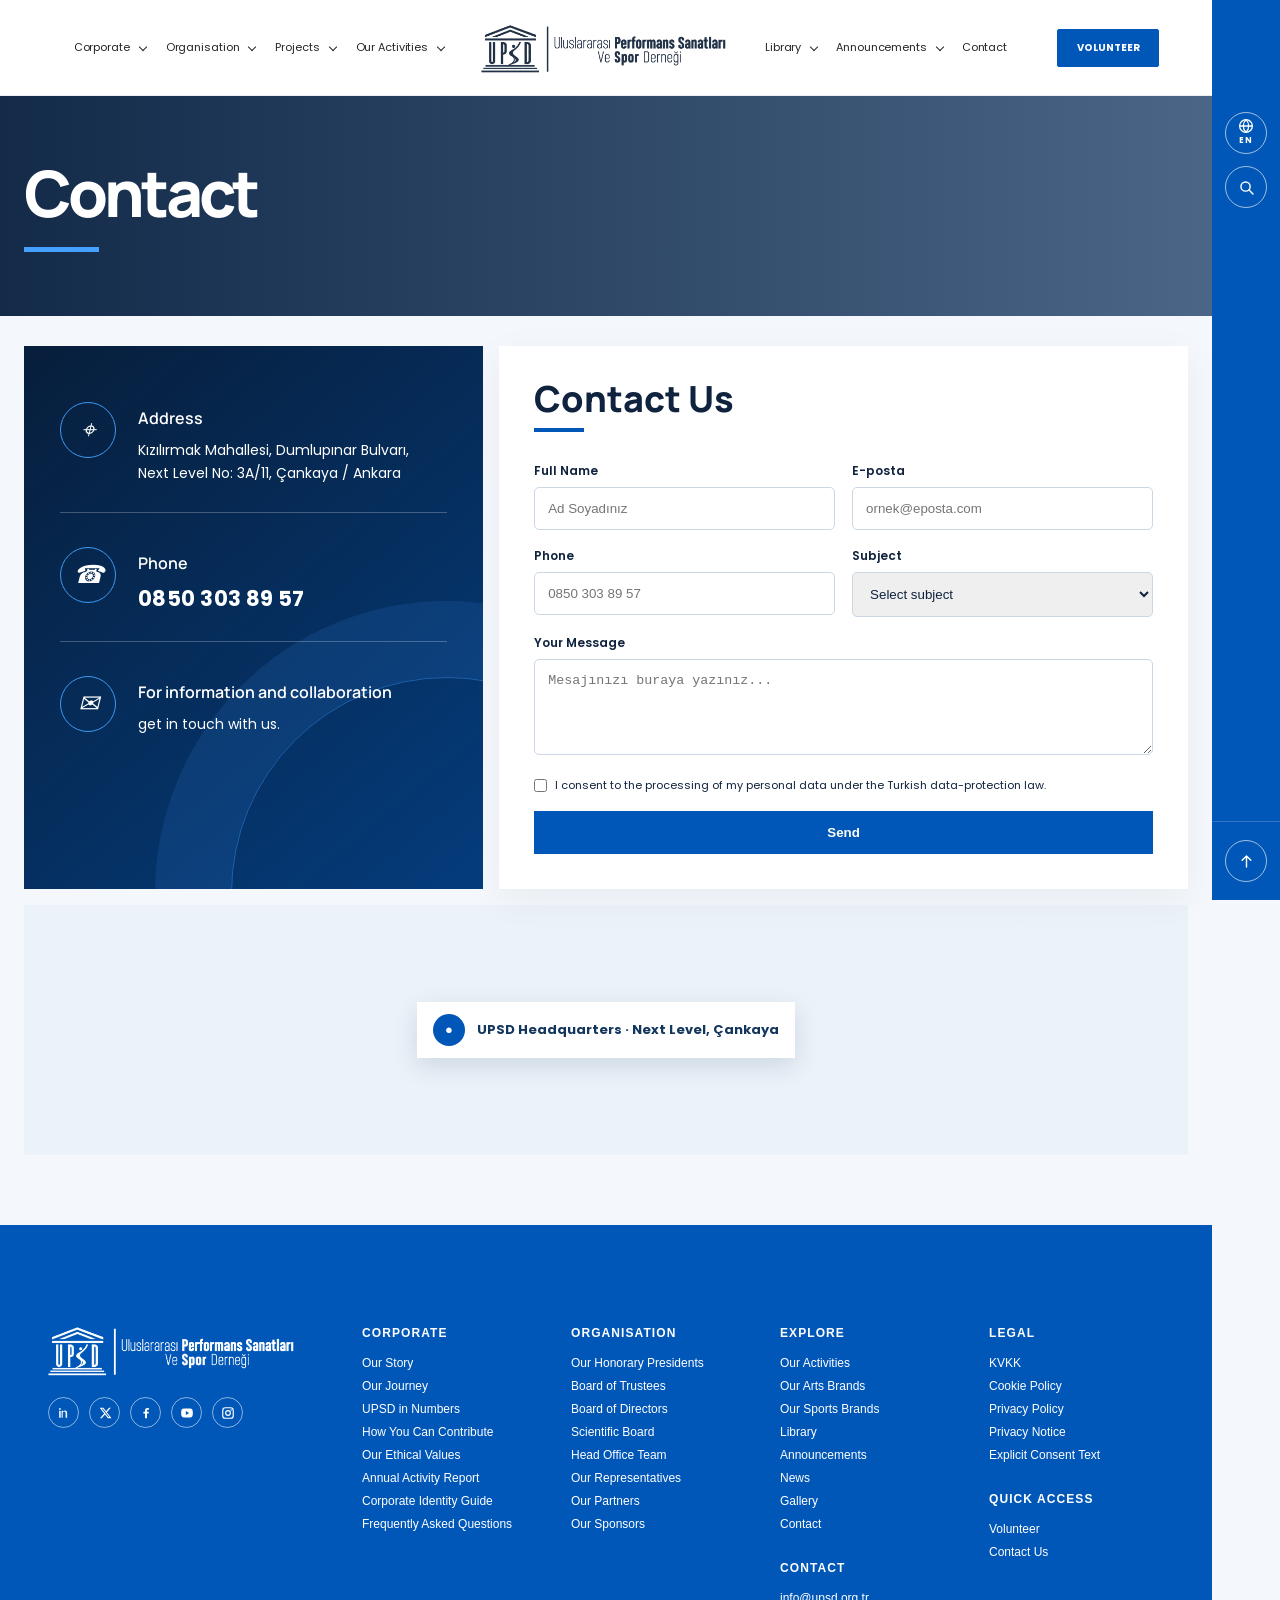
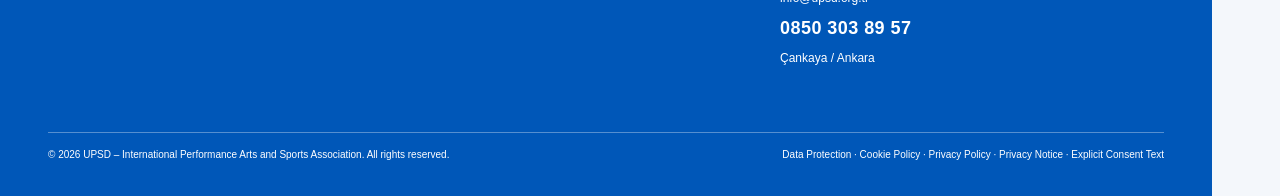
<file: iletisim.html>
<!doctype html><html lang="en"><head><meta charset="utf-8"><meta name="viewport" content="width=device-width,initial-scale=1"><title>İletişim | UPSD</title><link rel="preconnect" href="https://fonts.googleapis.com"><link href="https://fonts.googleapis.com/css2?family=Manrope:wght@500;600;700;800&family=Poppins:wght@400;500;600;700&display=swap" rel="stylesheet"><style>:root{--blue:#0057B8;--navy:#071E3B;--paper:#f4f7fb}*{box-sizing:border-box}body{margin:0;font-family:Poppins,Arial,sans-serif;color:#10233E;background:var(--paper)}a{text-decoration:none;color:inherit}.header{height:96px;background:#fff;display:grid;grid-template-columns:1fr auto 1fr;align-items:center;padding:0 clamp(28px,5vw,78px);gap:25px}.nav{display:flex;gap:27px;align-items:center;font-size:12px}.nav.right{justify-content:flex-end}.nav a{color:#1e293b}.volunteer{background:var(--blue);color:#fff!important;padding:13px 18px;font-weight:700}.logo img{width:350px;height:74px;object-fit:contain;display:block}.hero{height:220px;display:flex;align-items:center;background:linear-gradient(90deg,#041d3deF,#062a58b5),url('https://images.unsplash.com/photo-1521737711867-e3b97375f902?auto=format&fit=crop&w=2000&q=85') center/cover;color:#fff}.wrap{width:min(1280px,calc(100% - 48px));margin:auto}.hero h1{font:800 64px/1 Manrope;margin:0;letter-spacing:-.06em}.hero h1:after{content:"";display:block;width:75px;height:5px;background:#46a0ff;margin-top:22px}.contact{padding:30px 0 70px}.contact-grid{display:grid;grid-template-columns:.8fr 1.2fr;gap:16px}.contact-info{min-height:470px;padding:48px 36px;background:linear-gradient(140deg,#071e3b,#043c7c);color:#fff;position:relative;overflow:hidden}.contact-info:after{content:"";position:absolute;width:430px;height:430px;border:1px solid #3b92ed77;border-radius:50%;right:-180px;bottom:-220px;box-shadow:0 0 0 38px transparent,0 0 0 76px #3b92ed22,0 0 0 114px transparent}.item{display:flex;gap:22px;padding:8px 0 27px;margin-bottom:26px;border-bottom:1px solid #ffffff3d;position:relative;z-index:1}.item:last-child{border:0}.icon{width:56px;height:56px;border:1px solid #3d9af3;border-radius:50%;display:grid;place-items:center;color:#fff;font-size:25px;flex:0 0 56px}.item b,.item span{display:block}.item b{font:600 16px Manrope;margin:5px 0 10px}.item span{font-size:14px;line-height:1.65}.form-card{padding:35px;background:#fff;box-shadow:0 10px 36px #0024520d}.form-card h2{font:800 36px/1 Manrope;margin:0 0 30px}.form-card h2:after{content:"";width:50px;height:4px;background:var(--blue);display:block;margin-top:11px}.form{display:grid;grid-template-columns:1fr 1fr;gap:17px}.form label{font-size:12px;font-weight:600}.form input,.form select,.form textarea{width:100%;padding:13px;border:1px solid #cad7e5;border-radius:5px;margin-top:7px;color:#10233E}.form textarea{height:96px;resize:vertical}.full{grid-column:1/-1}.check{font-size:11px!important;font-weight:400!important;display:flex;gap:8px;align-items:center}.check input{width:auto;margin:0}.send{border:0;background:var(--blue);color:#fff;padding:14px;font-weight:700;cursor:pointer}.map-card{height:250px;margin-top:16px;background:linear-gradient(#eaf1f8d9,#eaf1f8d9),url('https://images.unsplash.com/photo-1518235506717-e1ed3306a89b?auto=format&fit=crop&w=1600&q=80') center/cover;display:grid;place-items:center;color:#12365e}.pin{display:flex;gap:12px;align-items:center;background:#fff;padding:12px 16px;box-shadow:0 8px 25px #002c5c22;font-size:13px;font-weight:700}.pin i{font-style:normal;width:32px;height:32px;background:var(--blue);border-radius:50%;color:#fff;display:grid;place-items:center}@media(max-width:950px){.header{grid-template-columns:1fr auto;padding:0 22px}.nav{display:none}.logo img{width:230px}.contact-grid{grid-template-columns:1fr}.hero h1{font-size:48px}}@media(max-width:560px){.form{grid-template-columns:1fr}.hero{height:180px}.hero h1{font-size:42px}.contact-info,.form-card{padding:30px 22px}.wrap{width:calc(100% - 28px)}}</style><link rel="stylesheet" href="assets/upsd-shared-footer.css?v=13"><link rel="stylesheet" href="assets/upsd-shared-header.css?v=14"><style id="rail-icon-fix">
/* Sağ mavi şerit: tek kaynaktan temiz görünüm */
.side-rail{z-index:100!important;width:68px!important;background:#0057b8!important}
.side-rail .rail-top{height:112px!important;flex:0 0 112px!important}
.side-rail .rail-actions{display:flex!important;flex-direction:column!important;align-items:center!important;gap:12px!important;padding:0!important}
.side-rail .rail-action{display:grid!important;place-items:center!important;width:42px!important;height:42px!important;margin:0!important;padding:4px!important;border:1px solid rgba(255,255,255,.62)!important;border-radius:50%!important;background:transparent!important;color:#fff!important;box-shadow:none!important;line-height:1!important}
.side-rail .rail-action:hover,.side-rail .rail-action:focus-visible{background:#fff!important;color:#0057b8!important;outline:none!important}
.side-rail .rail-language{position:relative!important}
.side-rail .rail-language-toggle{display:flex!important;flex-direction:column!important;gap:2px!important}
.side-rail .rail-language-toggle .rail-language-icon{display:block!important;width:18px!important;height:18px!important;fill:none!important;stroke:currentColor!important;stroke-width:1.7!important;stroke-linecap:round!important;stroke-linejoin:round!important}
.side-rail .rail-language-toggle .rail-language-code{font:700 8px/1 Poppins,Arial,sans-serif!important;letter-spacing:.08em!important}
.side-rail .rail-search-toggle svg,.side-rail .rail-bottom svg{display:block!important;width:19px!important;height:19px!important;fill:none!important;stroke:currentColor!important;stroke-width:1.8!important;stroke-linecap:round!important;stroke-linejoin:round!important}
.side-rail .rail-language-menu{display:none!important;position:absolute!important;right:54px!important;top:0!important;width:max-content!important;height:auto!important;margin:0!important;padding:7px!important;grid-template-columns:repeat(3,31px)!important;gap:6px!important;background:#fff!important;border-radius:20px!important;box-shadow:0 10px 26px rgba(0,28,69,.25)!important}
.side-rail .rail-language-menu.open{display:grid!important}
.side-rail .rail-language-menu button{display:grid!important;place-items:center!important;width:31px!important;height:31px!important;margin:0!important;padding:0!important;border:0!important;border-radius:50%!important;background:#f1f5f9!important;color:#0057b8!important;font:700 10px/1 Poppins,Arial,sans-serif!important;cursor:pointer!important}
.side-rail .rail-language-menu button.active,.side-rail .rail-language-menu button:hover{background:#0057b8!important;color:#fff!important}
.side-rail .rail-bottom{display:flex!important;align-items:center!important;justify-content:center!important;margin-top:auto!important;padding:18px 0!important;border-top:1px solid rgba(255,255,255,.18)!important}
.side-rail .rail-bottom a{display:grid!important;place-items:center!important;width:42px!important;height:42px!important;border:1px solid rgba(255,255,255,.62)!important;border-radius:50%!important;background:transparent!important;color:#fff!important}
.side-rail .rail-bottom a:hover{background:#fff!important;color:#0057b8!important}
.side-rail .rail-search-panel{display:none!important;position:fixed!important;z-index:110!important;right:84px!important;top:112px!important;width:310px!important;height:auto!important;margin:0!important;padding:17px 19px!important;background:#fff!important;color:#0b223d!important;box-shadow:0 12px 28px rgba(0,28,69,.22)!important}
.side-rail .rail-search-panel.open{display:flex!important}
.side-rail .rail-search-form{width:100%!important}
.side-rail .rail-search-form label{display:block!important;margin-bottom:8px!important;color:#0057b8!important;font:600 10px/1 Poppins,Arial,sans-serif!important;letter-spacing:.08em!important;text-transform:uppercase!important}
.side-rail .rail-search-form>div{display:flex!important;border-bottom:1px solid #b9c4d0!important}
.side-rail .rail-search-form input{min-width:0!important;flex:1!important;border:0!important;outline:0!important;padding:7px 0!important;color:#102338!important;font:400 13px/1.3 Poppins,Arial,sans-serif!important}
.side-rail .rail-search-form button{display:grid!important;place-items:center!important;width:34px!important;border:0!important;background:transparent!important;color:#0057b8!important;cursor:pointer!important}
@media(max-width:850px){.side-rail{display:none!important}}
</style><style id="upsd-phone-emphasis">
/* Telefon numaraları: mevcut ölçünün %50 üzerinde, hızlı fark edilebilir */
.footer a[href^="tel:"],.site-footer a[href^="tel:"]{font-size:18px!important;font-weight:700!important;letter-spacing:.025em!important;line-height:1.35!important;margin:11px 0!important}
.contact-info a.item[href^="tel:"] span{font-size:21px!important;font-weight:700!important;letter-spacing:.02em!important;line-height:1.4!important}
@media(max-width:560px){.footer a[href^="tel:"],.site-footer a[href^="tel:"]{font-size:17px!important}.contact-info a.item[href^="tel:"] span{font-size:20px!important}}
</style></head><body><aside class="side-rail" aria-label="Quick access">
  <div class="rail-top" aria-hidden="true"></div>
  <div class="rail-actions">
    <div class="rail-language">
      <button class="rail-action rail-language-toggle" type="button" aria-label="Change language" aria-expanded="false"><svg class="rail-language-icon" viewBox="0 0 24 24" aria-hidden="true"><circle cx="12" cy="12" r="8.5"></circle><path d="M3.5 12h17M12 3.5c2.4 2.35 3.65 5.18 3.65 8.5S14.4 18.15 12 20.5C9.6 18.15 8.35 15.32 8.35 12S9.6 5.85 12 3.5"></path></svg><span class="rail-language-code">EN</span></button>
      <div class="rail-language-menu" role="menu" aria-label="Language options">
        <button type="button" data-language="en" role="menuitem">EN</button>
        <button type="button" data-language="tr" role="menuitem">TR</button>
        <button type="button" data-language="ar" role="menuitem">AR</button>
      </div>
    </div>
    <button class="rail-action rail-search-toggle" type="button" aria-label="Search the site"><svg viewBox="0 0 24 24" aria-hidden="true"><circle cx="10.8" cy="10.8" r="5.8"></circle><path d="m15.2 15.2 5 5"></path></svg></button>
  </div>
  <div class="rail-bottom"><a href="index.html#ana" aria-label="Back to top"><svg viewBox="0 0 24 24" aria-hidden="true"><path d="M12 19V5M6.5 10.5 12 5l5.5 5.5"></path></svg></a></div>
  <div class="rail-search-panel" aria-hidden="true"><form class="rail-search-form">
    <label for="upsd-site-search">Search</label>
    <div><input id="upsd-site-search" type="search" placeholder="Search UPSD"><button type="submit" aria-label="Search"><svg viewBox="0 0 24 24" aria-hidden="true"><circle cx="10.8" cy="10.8" r="5.8"></circle><path d="m15.2 15.2 5 5"></path></svg></button></div>
  </form></div>
</aside>
<header class="header"><div class="head-inner"><nav class="header-left" aria-label="Sol menü"><div class="menu-item"><button class="menu-trigger" data-page="kurumsal.html">Kurumsal <span class="caret">⌄</span></button><div class="mega cols-3"><div class="mega-column"><a href="#kurumsal">Kuruluş Öykümüz</a><a href="#kurumsal">Hikâyemiz</a><a href="#kurumsal">Rakamlarla Upsd</a></div><div class="mega-column"><a href="#kurumsal">Neler Yapıyoruz?</a><a href="neler-yapabilirsiniz.html">Neler Yapabilirsiniz?</a><a href="kurumsal.html#etik-degerler">Etik Değerler</a></div><div class="mega-column"><a href="#kurumsal">Faaliyet Raporu</a><a href="#kurumsal">Kurumsal Kimlik Kılavuzu</a><a href="#kurumsal">Sıkça Sorulan Sorular?</a></div></div></div><div class="menu-item"><button class="menu-trigger">Organizasyon <span class="caret">⌄</span></button><div class="mega cols-2"><div class="mega-column"><a href="#kurumsal">Onursal Başkanlarımız</a><a href="#kurumsal">Mütevelli Heyet</a><a href="kurumsal.html#yonetim">Yönetim Kurulu</a><a href="#kurumsal">Bilim Kurulu</a><a href="#kurumsal">Genel Merkez Ekibi</a></div><div class="mega-column"><a href="#kurumsal">Temsilciliklerimiz</a><a href="#kurumsal">İş Ortaklarımız</a><a href="#kurumsal">Sponsorlarımız</a></div></div></div><div class="menu-item"><button class="menu-trigger">Projeler <span class="caret">⌄</span></button><div class="mega cols-2 projects-menu"><div class="mega-column"><h3 class="mega-title">Sanat Markalarımız</h3><a href="#faaliyetler">Nova Sanat</a><a href="#faaliyetler">Zümrüdü Ankara Müzikali</a><a href="#faaliyetler">The Colors of Türkiye</a><a href="#faaliyetler">Mektebim Yıldızları</a><span class="mega-image art"></span></div><div class="mega-column"><h3 class="mega-title">Spor Markalarımız</h3><a href="#faaliyetler">Basketbol Gelişim Merkezi</a><a href="#faaliyetler">Voleybol Gelişim Merkezi</a><a href="#faaliyetler">Futsal Gelişim Merkezi</a><span class="mega-image sport"></span></div></div></div><div class="menu-item"><button class="menu-trigger">Faaliyetlerimiz <span class="caret">⌄</span></button><div class="mega cols-1"><div class="mega-column"><a href="#faaliyetler">Upsd Çalıştayları</a><a href="#faaliyetler">Enstitü</a><a href="#faaliyetler">Sempozyumlar</a><a href="#faaliyetler">Konferanslar</a><a href="#faaliyetler">Ödül Töreni</a><a href="#faaliyetler">Panel ve Seminerler</a></div></div></div></nav><a class="header-logo" href="index.html" aria-label="UPSD ana sayfa"><img src="assets/upsd-yatay-header-trim.png?v=1" alt="UPSD logosu"></a><nav class="header-right" aria-label="Sağ menü"><div class="menu-item"><button class="menu-trigger">Kütüphane <span class="caret">⌄</span></button><div class="mega cols-2 library-menu"><div class="mega-column"><h3 class="mega-title">Ulusal Yayınlar</h3><a href="#haberler">Sanat Yayınları</a><a href="#haberler">Spor Yayınları</a></div><div class="mega-column"><h3 class="mega-title">Uluslararası Yayınlar</h3><a href="#haberler">Sanat Yayınları</a><a href="#haberler">Spor Yayınları</a></div></div></div><div class="menu-item"><button class="menu-trigger">Duyurular <span class="caret">⌄</span></button><div class="mega cols-1"><div class="mega-column"><a href="#haberler">Duyurular</a><a href="#haberler">Haberler</a><a href="#haberler">Galeri</a><a href="#haberler">Basında Biz</a></div></div></div><a href="iletisim.html">İletişim</a><a class="btn volunteer" href="#gonullu">Gönüllü Ol</a></nav><button class="hamb" aria-label="Menüyü aç">☰</button><nav class="nav"><a href="#kurumsal">Kurumsal</a><a href="#kurumsal">Organizasyon</a><a href="#faaliyetler">Projeler</a><a href="#faaliyetler">Faaliyetlerimiz</a><a href="#haberler">Kütüphane</a><a href="#haberler">Duyurular</a><a href="iletisim.html">İletişim</a><a class="btn volunteer" href="#gonullu">Gönüllü Ol</a></nav></div></header><section class="hero"><div class="wrap"><h1>İletişim</h1></div></section><main class="contact wrap"><div class="contact-grid"><aside class="contact-info"><div class="item"><i class="icon">⌖</i><div><b>Adres</b><span>Kızılırmak Mahallesi, Dumlupınar Bulvarı,<br>Next Level No: 3A/11, Çankaya / Ankara</span></div></div><a class="item" href="tel:+908503038957"><i class="icon">☎</i><div><b>Telefon</b><span>0850 303 89 57</span></div></a><a class="item" href="mailto:info@upsd.org.tr"><i class="icon">✉</i><div><b>Bilgi ve iş birlikleri için</b><span>bizimle iletişime geçin.</span></div></a></aside><section class="form-card"><h2>Bize Ulaşın</h2><form class="form" id="contact-form"><label>Ad Soyad<input required placeholder="Ad Soyadınız"></label><label>E-posta<input required type="email" placeholder="ornek@eposta.com"></label><label>Telefon<input placeholder="0850 303 89 57"></label><label>Konu<select><option>Konu seçiniz</option><option>İş birliği</option><option>Gönüllülük</option><option>Genel bilgi</option></select></label><label class="full">Mesajınız<textarea placeholder="Mesajınızı buraya yazınız..."></textarea></label><label class="check full"><input required type="checkbox">Kişisel verilerimin KVKK kapsamında işlenmesine onay veriyorum.</label><button class="send full">Gönder</button></form></section></div><div class="map-card"><span class="pin"><i>●</i> UPSD Genel Merkez · Next Level, Çankaya</span></div></main><script>document.querySelector('#contact-form').addEventListener('submit',e=>{e.preventDefault();e.currentTarget.innerHTML='<p style="grid-column:1/-1;color:#0057B8;font-weight:700">Mesajınız alındı. Teşekkür ederiz.</p>'})</script><script src="assets/upsd-shared-header.js?v=18"></script><footer class="site-footer"><div class="sf-wrap"><div class="sf-grid"><div><a class="sf-logo" href="index.html" aria-label="UPSD ana sayfa"><img src="assets/upsd-yatay-header-trim.png?v=1" alt="Uluslararası Performans Sanatları ve Spor Derneği"></a><div class="sf-socials" aria-label="Sosyal medya bağlantıları"><a href="#" aria-label="LinkedIn"><svg viewBox="0 0 24 24"><path d="M5 3.5A1.5 1.5 0 1 1 5 6.5 1.5 1.5 0 0 1 5 3.5ZM3.7 8h2.6v12H3.7V8Zm4.2 0h2.5v1.64h.04c.35-.66 1.2-1.96 3.05-1.96 3.26 0 3.86 2.06 3.86 4.75V20h-2.6v-6.72c0-1.6-.03-3.66-2.31-3.66-2.31 0-2.66 1.73-2.66 3.54V20H7.9V8Z"/></svg></a><a href="#" aria-label="X"><svg viewBox="0 0 24 24"><path d="M18.9 3H22l-6.78 7.75L23.2 21h-6.25l-4.9-6.4L6.45 21H3.3l7.25-8.28L2.9 3h6.42l4.43 5.86L18.9 3Zm-1.1 16h1.72L8.38 4.9H6.53L17.8 19Z"/></svg></a><a href="#" aria-label="Facebook"><svg viewBox="0 0 24 24"><path d="M13.7 21v-8h2.72l.41-3.12H13.7V7.89c0-.9.26-1.52 1.61-1.52h1.72V3.58c-.3-.04-1.32-.12-2.5-.12-2.48 0-4.18 1.42-4.18 4.04v2.38H7.55V13h2.8v8h3.35Z"/></svg></a><a href="#" aria-label="YouTube"><svg viewBox="0 0 24 24"><path d="M21.5 7.1a3.1 3.1 0 0 0-2.18-2.2C17.38 4.4 12 4.4 12 4.4s-5.38 0-7.32.5A3.1 3.1 0 0 0 2.5 7.1C2 9.04 2 12 2 12s0 2.96.5 4.9a3.1 3.1 0 0 0 2.18 2.2c1.94.5 7.32.5 7.32.5s5.38 0 7.32-.5a3.1 3.1 0 0 0 2.18-2.2C22 14.96 22 12 22 12s0-2.96-.5-4.9ZM10 15.45v-6.9L15.72 12 10 15.45Z"/></svg></a><a href="#" aria-label="Instagram"><svg viewBox="0 0 24 24"><path d="M7.5 2h9A5.5 5.5 0 0 1 22 7.5v9a5.5 5.5 0 0 1-5.5 5.5h-9A5.5 5.5 0 0 1 2 16.5v-9A5.5 5.5 0 0 1 7.5 2Zm0 2A3.5 3.5 0 0 0 4 7.5v9A3.5 3.5 0 0 0 7.5 20h9a3.5 3.5 0 0 0 3.5-3.5v-9A3.5 3.5 0 0 0 16.5 4h-9Zm9.75 1.5a1.25 1.25 0 1 1 0 2.5 1.25 1.25 0 0 1 0-2.5ZM12 7a5 5 0 1 1 0 10 5 5 0 0 1 0-10Zm0 2a3 3 0 1 0 0 6 3 3 0 0 0 0-6Z"/></svg></a></div></div><div><h4>KURUMSAL</h4><a href="kurumsal.html">Kuruluş Öykümüz</a><a href="kurumsal.html#hikayemiz">Hikâyemiz</a><a href="index.html#sayilar">Rakamlarla UPSD</a><a href="neler-yapabilirsiniz.html">Neler Yapabilirsiniz?</a><a href="kurumsal.html#etik-degerler">Etik Değerlerimiz</a><a href="#faaliyet-raporu">Faaliyet Raporu</a><a href="#kurumsal-kimlik">Kurumsal Kimlik Kılavuzu</a><a href="#sss">Sıkça Sorulan Sorular</a></div><div><h4>ORGANİZASYON</h4><a href="#onursal-baskanlar">Onursal Başkanlarımız</a><a href="#mutevelli-heyet">Mütevelli Heyet</a><a href="kurumsal.html#yonetim">Yönetim Kurulu</a><a href="#bilim-kurulu">Bilim Kurulu</a><a href="#genel-merkez">Genel Merkez Ekibi</a><a href="index.html#subeler">Temsilciliklerimiz</a><a href="#is-ortaklari">İş Ortaklarımız</a><a href="#sponsorlar">Sponsorlarımız</a></div><div><h4>KEŞFEDİN</h4><a href="#faaliyetler">Faaliyetlerimiz</a><a href="#sanat-markalari">Sanat Markalarımız</a><a href="#spor-markalari">Spor Markalarımız</a><a href="#kutuphane">Kütüphane</a><a href="#duyurular">Duyurular</a><a href="#haberler">Haberler</a><a href="#galeri">Galeri</a><a href="iletisim.html">İletişim</a><h4 class="sf-contact-title">İLETİŞİM</h4><a href="mailto:info@upsd.org.tr">info@upsd.org.tr</a><a href="tel:+908503038957">0850 303 89 57</a><a href="iletisim.html">Çankaya / Ankara</a></div><div><h4>YASAL</h4><a href="#kvkk">KVKK</a><a href="#cerez">Çerez Politikası</a><a href="#gizlilik">Gizlilik Politikası</a><a href="#aydinlatma">Aydınlatma Metni</a><a href="#acik-riza">Açık Rıza Metni</a><h4 class="sf-contact-title">HIZLI ERİŞİM</h4><a href="#gonullu">Gönüllü Ol</a><a href="iletisim.html">Bize Ulaşın</a></div></div><div class="sf-bottom"><span>© 2026 UPSD – Uluslararası Performans Sanatları ve Spor Derneği. Tüm hakları saklıdır.</span><span>KVKK · Çerez Politikası · Gizlilik Politikası · Aydınlatma Metni · Açık Rıza Metni</span></div></div></footer></body></html>
</file>
<file: assets/upsd-shared-footer.css>
.site-footer{background:#0057B8;color:#fff;padding:96px 0 36px;font-family:Inter,Arial,sans-serif}.site-footer .sf-wrap{width:min(1280px,calc(100% - 96px));margin:auto}.site-footer .sf-grid{display:grid;grid-template-columns:1.25fr repeat(4,1fr);gap:34px;padding-bottom:58px;align-items:start}.site-footer h4{font-size:12px;letter-spacing:.09em;margin:5px 0 16px}.site-footer .sf-contact-title{margin-top:30px}.site-footer a{display:block;color:#fff;font-size:12px;margin:9px 0;text-decoration:none}.site-footer a:hover{color:#dcecff}.site-footer .sf-logo{width:280px;max-width:100%;margin:0}.site-footer .sf-logo img{display:block;width:100%;height:58px;object-fit:contain;object-position:left center;filter:brightness(0) invert(1)}.site-footer .sf-socials{display:flex;gap:10px;margin-top:18px}.site-footer .sf-socials a{margin:0;display:grid;place-items:center;width:31px;height:31px;border:1px solid #ffffff8a;border-radius:50%}.site-footer .sf-socials svg{width:14px;height:14px;fill:currentColor}.site-footer .sf-bottom{border-top:1px solid #ffffff55;padding-top:16px;display:flex;justify-content:space-between;gap:14px;font-size:10px}@media(max-width:850px){.site-footer .sf-wrap{width:calc(100% - 44px)}.site-footer .sf-grid{grid-template-columns:1fr 1fr}}@media(max-width:500px){.site-footer .sf-wrap{width:calc(100% - 28px)}.site-footer .sf-grid{grid-template-columns:1fr}.site-footer .sf-bottom{flex-direction:column}}
</file>
<file: assets/upsd-shared-header.css>
/* Ana sayfa ile ortak header — alt sayfalarda sağ mavi şerit kullanılmaz */
body{padding-right:0!important}
.header{height:96px!important;display:flex!important;align-items:center!important;position:sticky!important;top:0!important;z-index:100!important;overflow:visible!important;background:#fff!important;backdrop-filter:none!important;border-bottom:1px solid #e9eef4!important}
.head-inner{width:min(1500px,calc(100% - 120px))!important;margin:auto!important;display:grid!important;grid-template-columns:1fr auto 1fr!important;align-items:center!important;gap:42px!important;position:relative!important}
.header-left,.header-right{display:flex!important;align-items:center!important;gap:26px!important}.header-right{justify-content:flex-end!important}
.header-logo{display:flex!important;align-items:center!important;justify-content:center!important}.header-logo img{width:352px!important;height:75px!important;object-fit:contain!important}
.menu-item{height:96px!important;display:flex!important;align-items:center!important}
.menu-trigger{height:100%!important;border:0!important;background:transparent!important;padding:0!important;display:flex!important;align-items:center!important;gap:7px!important;color:#252525!important;font-family:Poppins,"Helvetica Neue",Helvetica,Arial,sans-serif!important;font-size:13px!important;font-weight:400!important;letter-spacing:-.01em!important;line-height:1!important;cursor:pointer!important;position:relative!important}
.menu-trigger:after{content:""!important;position:absolute!important;height:2px!important;background:#0057B8!important;bottom:-1px!important;left:0!important;right:0!important;transform:scaleX(0)!important;transform-origin:left!important;transition:transform .55s cubic-bezier(.16,1,.3,1)!important}
.caret{display:inline-grid!important;place-items:center!important;width:13px!important;height:16px!important;line-height:1!important;flex:0 0 13px!important;font-size:14px!important;color:#252525!important;transform-origin:50% 50%!important;transition:transform .58s cubic-bezier(.16,1,.3,1)!important}
.menu-item:hover .menu-trigger,.menu-item:focus-within .menu-trigger{color:#0057B8!important}.menu-item:hover .menu-trigger:after,.menu-item:focus-within .menu-trigger:after{transform:scaleX(1)!important}.menu-item:hover .caret,.menu-item:focus-within .caret{transform:rotate(180deg)!important}
.mega{display:grid!important;grid-template-columns:repeat(3,minmax(190px,1fr))!important;position:absolute!important;z-index:120!important;top:96px!important;left:0!important;right:0!important;background:#fff!important;border-top:1px solid #e8eef4!important;box-shadow:0 21px 38px #061e3b14!important;opacity:0!important;visibility:hidden!important;transform:translateY(-12px)!important;pointer-events:none!important;transition:opacity .5s ease,transform .72s cubic-bezier(.16,1,.3,1),visibility .72s!important}
.menu-item:hover .mega,.menu-item:focus-within .mega{opacity:1!important;visibility:visible!important;transform:none!important;pointer-events:auto!important}
.mega-column{padding:42px 38px!important;border-right:1px solid #e3ebf1!important;min-height:280px!important}.mega-column:last-child{border-right:0!important}.mega-title{font:700 23px/1.34 Manrope,Arial,sans-serif!important;color:#327bb8!important;margin:0 0 28px!important}
.mega a{display:block!important;color:#17293e!important;font:500 14px/1.35 Inter,Arial,sans-serif!important;margin:0 0 17px!important;transition:color .28s ease,transform .35s cubic-bezier(.16,1,.3,1)!important}.mega a:hover{color:#0057B8!important;transform:translateX(4px)!important}
.header-right>a:not(.volunteer){font-family:Poppins,"Helvetica Neue",Helvetica,Arial,sans-serif!important;font-size:13px!important;font-weight:400!important;letter-spacing:-.01em!important;text-transform:none!important;color:#252525!important}.header-right>a:not(.volunteer):hover{color:#0057B8!important}
.header-right .volunteer{margin:0!important;background:#0057B8!important;border:1px solid #0057B8!important;border-radius:2px!important;color:#fff!important;text-transform:uppercase!important;font-family:Poppins,"Helvetica Neue",Helvetica,Arial,sans-serif!important;font-size:12px!important;font-weight:700!important;letter-spacing:0!important;padding:12px 16px!important}.header-right .volunteer:hover{background:#071E3B!important;border-color:#071E3B!important;color:#fff!important}
.hamb{display:none!important;border:0!important;background:transparent!important;font-size:26px!important;color:#071E3B!important}.nav{display:none!important}
@media(max-width:850px){.head-inner{width:calc(100% - 44px)!important;grid-template-columns:1fr auto 1fr!important;gap:0!important}.header-left,.header-right{display:none!important}.header-logo{grid-column:2!important}.header-logo img{width:184px!important;height:51px!important}.hamb{display:block!important;grid-column:3!important;grid-row:1!important;justify-self:end!important}.nav.open{display:flex!important;position:absolute!important;top:96px!important;left:0!important;right:0!important;background:#fff!important;flex-direction:column!important;align-items:stretch!important;padding:22px!important;gap:18px!important;box-shadow:0 10px 25px #001a3622!important}.nav.open .volunteer{margin:0!important;text-align:center!important}.nav.open a{font:400 14px/1.4 Poppins,Arial,sans-serif!important;color:#252525!important}.mega{display:none!important}.menu-item{height:auto!important;display:block!important}.menu-trigger{height:auto!important;padding:8px 0!important}}
@media(max-width:500px){.head-inner{width:calc(100% - 28px)!important}.header-logo img{width:158px!important;height:48px!important}}
/* Ortak mega menü düzeni */
.mega{position:fixed!important;top:96px!important;left:0!important;right:0!important;width:auto!important;grid-template-columns:repeat(3,minmax(0,1fr))!important}
.side-rail + .header .mega{right:68px!important}
.mega.cols-1{grid-template-columns:minmax(300px,440px)!important}.mega.cols-2{grid-template-columns:repeat(2,minmax(0,1fr))!important}.mega.cols-3{grid-template-columns:repeat(3,minmax(0,1fr))!important}
.mega-column{min-height:250px!important;padding:38px 5.5%!important}
.mega a,.mega-title{text-transform:lowercase!important}
.mega a::first-letter,.mega-title::first-letter{text-transform:uppercase!important}
.mega a{color:#a0a6ad!important;opacity:0!important;transform:translateY(12px)!important;transition:opacity .38s ease,transform .48s cubic-bezier(.16,1,.3,1),color .2s ease!important;transition-delay:calc(var(--reveal-index, 0) * 72ms)!important}
.mega-title{color:#6f7d89!important;opacity:0!important;transform:translateY(12px)!important;transition:opacity .38s ease,transform .48s cubic-bezier(.16,1,.3,1),color .2s ease!important;transition-delay:calc(var(--reveal-index, 0) * 72ms)!important}
.menu-item:hover .mega a,.menu-item:focus-within .mega a,.menu-item:hover .mega-title,.menu-item:focus-within .mega-title{opacity:1!important;transform:translateY(0)!important}
.mega a:hover{color:#111!important;transform:translateY(0)!important}
@media(max-width:850px){.mega{position:absolute!important;left:0!important;right:0!important}}

/* Header menu metin/rengi ve logo kuralı */
.header-logo img{filter:brightness(0) saturate(100%) invert(14%) sepia(18%) saturate(1680%) hue-rotate(175deg) brightness(92%) contrast(90%)!important}
.mega a,.mega-title{text-transform:none!important}
.mega a{color:#a7adb4!important}.mega a:hover{color:#1e293b!important}
.projects-menu .mega-title,.library-menu .mega-title{color:#0057B8!important}

.header .mega .mega-column > a,.header .mega .mega-column > a:visited{color:#a7adb4!important;-webkit-text-fill-color:#a7adb4!important}.header .mega .mega-column > a:hover,.header .mega .mega-column > a:focus{color:#111111!important;-webkit-text-fill-color:#111111!important}
.header-right{justify-content:flex-start!important}
.header-right .volunteer{margin-left:34px!important}

/* Ana sayfa ile birebir ortak header: alt sayfalarda sağ şerit yoktur */
.rail{display:none!important}
.header .menu-trigger{align-items:center!important}
.header .caret{position:relative!important;top:-1px!important;align-self:center!important;display:inline-flex!important;align-items:center!important;justify-content:center!important;transform-origin:center center!important;will-change:transform!important}
.header .menu-item:hover .caret,.header .menu-item:focus-within .caret{transform:rotate(180deg)!important}
.header .header-right .volunteer{display:inline-flex!important;align-items:center!important;justify-content:center!important;white-space:nowrap!important;word-break:keep-all!important;min-width:112px!important;height:42px!important;padding:0 16px!important;flex:0 0 auto!important}

/* Ana sayfadaki sağ mavi şerit bütün sayfalarda ortak olarak kullanılır. */
body{padding-right:68px!important}
.side-rail{position:fixed!important;z-index:60!important;right:0!important;top:0!important;bottom:0!important;width:68px!important;background:#0057B8!important;color:#fff!important;display:flex!important;flex-direction:column!important;align-items:center!important}
.rail-top{width:100%!important;height:112px!important;display:grid!important;place-items:center!important;border-bottom:1px solid #ffffff2b!important}
.rail-mark{font:700 22px/1 Inter,Arial,sans-serif!important;border:1px solid #ffffff88!important;border-radius:50%!important;width:31px!important;height:31px!important;display:grid!important;place-items:center!important}
.rail-actions{display:grid!important;gap:18px!important;padding-top:28px!important}
.rail-action{border:1px solid #ffffff55!important;background:transparent!important;color:#fff!important;border-radius:50%!important;width:39px!important;height:39px!important;display:grid!important;place-items:center!important;font-size:11px!important;font-weight:700!important;cursor:pointer!important;transition:.2s!important}
.rail-action:hover{background:#fff!important;color:#0057B8!important}
.rail-bottom{margin-top:auto!important;width:100%!important;padding:20px 0!important;display:grid!important;place-items:center!important;border-top:1px solid #ffffff2b!important}
.rail-bottom a{font-size:20px!important;color:#fff!important}
@media(max-width:850px){body{padding-right:0!important}.side-rail{display:none!important}.side-rail + .header .mega{right:0!important}}

/* Sayfadan bağımsız, ana sayfa ile aynı header geometrisi. */
.header,.header *{box-sizing:border-box!important}
.header{height:96px!important;min-height:96px!important;width:100%!important}
.header .head-inner{width:min(1500px,calc(100% - 120px))!important;height:96px!important;margin:0 auto!important;display:grid!important;grid-template-columns:minmax(0,1fr) 300px minmax(0,1fr)!important;align-items:center!important;gap:42px!important}
.header .header-logo{grid-column:2!important;width:300px!important;height:75px!important;justify-self:center!important}
.header .header-logo img{display:block!important;width:300px!important;height:75px!important;object-fit:contain!important}
.header .header-left{grid-column:1!important;justify-content:flex-start!important;gap:29px!important;min-width:0!important}
.header .header-right{grid-column:3!important;justify-content:flex-start!important;gap:26px!important;min-width:0!important}
.header .menu-item{height:96px!important;flex:0 0 auto!important;display:flex!important;align-items:center!important}
.header .menu-trigger{display:inline-flex!important;align-items:center!important;justify-content:flex-start!important;gap:7px!important;height:96px!important;margin:0!important;padding:0!important;white-space:nowrap!important;font:400 13px/1 Poppins,Arial,sans-serif!important;letter-spacing:0!important;color:#252525!important}
.header .caret{display:inline-flex!important;align-items:center!important;justify-content:center!important;position:static!important;width:12px!important;height:16px!important;flex:0 0 12px!important;margin:0!important;padding:0!important;line-height:1!important;font-size:14px!important;vertical-align:middle!important;transform-origin:50% 50%!important;transition:transform .58s cubic-bezier(.16,1,.3,1)!important}
.header .menu-item:hover .caret,.header .menu-item:focus-within .caret{transform:rotate(180deg)!important}
.header .header-right>a:not(.volunteer){display:inline-flex!important;align-items:center!important;height:96px!important;white-space:nowrap!important;font:400 13px/1 Poppins,Arial,sans-serif!important;color:#252525!important}
.header .header-right .volunteer{height:42px!important;min-width:112px!important;margin-left:34px!important;padding:0 16px!important;white-space:nowrap!important;line-height:42px!important}
@media(max-width:1250px) and (min-width:851px){.header .head-inner{width:min(1500px,calc(100% - 52px))!important;grid-template-columns:minmax(0,1fr) 300px minmax(0,1fr)!important;gap:24px!important}.header .header-left,.header .header-right{gap:15px!important}.header .menu-trigger,.header .header-right>a:not(.volunteer){font-size:11px!important}.header .header-right .volunteer{margin-left:18px!important;font-size:11px!important;padding:0 12px!important;min-width:105px!important}}
@media(max-width:850px){.header .head-inner{width:calc(100% - 44px)!important;height:96px!important;grid-template-columns:1fr auto 1fr!important;gap:0!important}.header .header-logo{grid-column:2!important;width:auto!important;height:60px!important}.header .header-logo img{width:184px!important;height:51px!important}.header .header-left,.header .header-right{display:none!important}.header .hamb{display:block!important;grid-column:3!important;grid-row:1!important;justify-self:end!important}}

/* Alt sayfa header'ı: ana sayfanın son ve sabit masaüstü geometrisi. */
@media (min-width:1251px){
  .header,.header *{box-sizing:border-box!important}
  .header{height:96px!important;min-height:96px!important;width:100%!important}
  .header .head-inner{width:min(1500px,calc(100% - 120px))!important;height:96px!important;margin:0 auto!important;display:grid!important;grid-template-columns:1fr auto 1fr!important;align-items:center!important;gap:42px!important}
  .header .header-logo{grid-column:2!important;width:auto!important;height:auto!important;justify-self:center!important;display:flex!important;align-items:center!important;justify-content:center!important}
  .header .header-logo img{display:block!important;width:352px!important;height:75px!important;object-fit:contain!important;filter:brightness(0) saturate(100%) invert(14%) sepia(18%) saturate(1680%) hue-rotate(175deg) brightness(92%) contrast(90%)!important}
  .header .header-left{grid-column:1!important;justify-content:flex-start!important;gap:29px!important;min-width:0!important}
  .header .header-right{grid-column:3!important;justify-content:flex-start!important;gap:26px!important;min-width:0!important}
  .header .menu-item{height:96px!important;flex:0 0 auto!important;display:flex!important;align-items:center!important}
  .header .menu-trigger{display:inline-flex!important;align-items:center!important;justify-content:flex-start!important;gap:7px!important;height:96px!important;margin:0!important;padding:0!important;white-space:nowrap!important;font:400 13px/1 Poppins,Arial,sans-serif!important;letter-spacing:-.01em!important;color:#252525!important}
  .header .caret{display:inline-flex!important;align-items:center!important;justify-content:center!important;position:relative!important;top:-1px!important;align-self:center!important;width:13px!important;height:16px!important;flex:0 0 13px!important;margin:0!important;padding:0!important;line-height:1!important;font-size:15px!important;vertical-align:middle!important;transform-origin:50% 50%!important;transition:transform .58s cubic-bezier(.16,1,.3,1)!important}
  .header .menu-item:hover .caret,.header .menu-item:focus-within .caret{transform:rotate(180deg)!important}
  .header .header-right>a:not(.volunteer){display:inline-flex!important;align-items:center!important;height:96px!important;white-space:nowrap!important;font:400 13px/1 Poppins,Arial,sans-serif!important;letter-spacing:-.01em!important;color:#252525!important}
  .header .header-right .volunteer{height:42px!important;min-width:112px!important;margin-left:34px!important;padding:0 16px!important;white-space:nowrap!important;line-height:42px!important;font:700 12px/42px Poppins,Arial,sans-serif!important}
}


/* Son ortak header kilidi: ok, metnin merkezinde sabit kalır; sadece kendi ekseninde döner. */
@media (min-width:851px){
  .header .menu-trigger{position:relative!important;padding-right:20px!important;gap:0!important}
  .header .menu-trigger .caret{
    position:absolute!important;
    right:0!important;
    top:50%!important;
    left:auto!important;
    display:block!important;
    width:14px!important;
    height:14px!important;
    margin:-7px 0 0!important;
    padding:0!important;
    line-height:14px!important;
    text-align:center!important;
    transform:rotate(0deg)!important;
    transform-origin:50% 50%!important;
    transition:transform .58s cubic-bezier(.16,1,.3,1)!important;
  }
  .header .menu-item:hover > .menu-trigger .caret,
  .header .menu-item:focus-within > .menu-trigger .caret{transform:rotate(180deg)!important}
}

/* Header caret: metne merkezli, yalnızca kendi merkezinde yukarı döner. */
@media (min-width:851px){
  .header .menu-trigger{position:relative!important;padding-right:19px!important}
  .header .menu-trigger .caret{
    position:absolute!important;left:auto!important;right:0!important;top:50%!important;
    display:grid!important;place-items:center!important;width:14px!important;height:14px!important;
    margin:0!important;padding:0!important;line-height:14px!important;
    transform:translateY(-50%) rotate(0deg)!important;
    transform-origin:50% 50%!important;
    transition:transform .58s cubic-bezier(.16,1,.3,1)!important;
  }
  .header .menu-item:hover > .menu-trigger .caret,
  .header .menu-item:focus-within > .menu-trigger .caret{transform:translateY(-50%) rotate(180deg)!important}
}

/* Ana sayfadaki çizgisel caret'in birebir karşılığı. */
@media (min-width:851px){
  body .header .menu-trigger{align-items:center!important;line-height:1!important;padding-right:0!important;gap:7px!important}
  body .header .menu-trigger .caret{
    position:relative!important;top:0!important;right:auto!important;left:auto!important;
    align-self:center!important;display:inline-flex!important;align-items:center!important;justify-content:center!important;
    width:12px!important;height:12px!important;line-height:1!important;font-size:0!important;
    flex:0 0 12px!important;margin:0!important;padding:0!important;
    transform:rotate(0deg)!important;transform-origin:50% 50%!important;
    transition:transform .58s cubic-bezier(.16,1,.3,1)!important;
  }
  body .header .menu-trigger .caret::before{
    content:""!important;display:block!important;width:5px!important;height:5px!important;
    border-right:1.4px solid currentColor!important;border-bottom:1.4px solid currentColor!important;
    transform:rotate(45deg)!important;margin-top:-3px!important;
  }
  body .header .menu-item:hover > .menu-trigger .caret,
  body .header .menu-item:focus-within > .menu-trigger .caret{transform:rotate(180deg)!important}
}

/* Orta logo çevresinde iki menü grubunun iç kenarları eşit mesafede. */
@media (min-width:1251px){
  .header .header-left{justify-content:flex-end!important}
  .header .header-right{justify-content:flex-start!important}
}

/* Sol menü grubu orta logo ile çakışmayacak şekilde dış kenara alınır. */
@media (min-width:1251px){.header .header-left{justify-content:flex-start!important;transform:translateX(-24px)!important}}

/* Alt sayfa headerı: logo ile iki menü grubunun iç kenarları eşit 28 px boşlukta. */
@media (min-width:1251px){
  .header .head-inner{
    width:calc(100% - 104px)!important;max-width:none!important;
    grid-template-columns:minmax(0,1fr) 300px minmax(0,1fr)!important;
    gap:28px!important;
  }
  .header .header-logo,.header .header-logo img{width:300px!important;height:70px!important}
  .header .header-left{justify-content:flex-end!important;transform:none!important;gap:30px!important}
  .header .header-right{justify-content:flex-start!important;gap:27px!important}
}

/* Son hizalama: sol menü grubunu logo alanından net biçimde ayır. */
@media (min-width:851px){.header .header-left{transform:translateX(-64px)!important}}

/* Simetrik dış hizalama: iki menü grubunun logo mesafesi eşit. */
@media (min-width:851px){
  .header .header-left{transform:translateX(-32px)!important}
  .header .header-right{transform:translateX(32px)!important}
}


/* Mega menü her sayfada tarayıcı genişliğini eksiksiz kaplar. */
@media (min-width:851px){
  .header .mega,
  .side-rail + .header .mega{
    left:0!important;
    right:0!important;
    width:100vw!important;
    max-width:none!important;
  }
}


/* Alt menü seçenekleri: normal koyu, hover açık gri. */
.header .mega .mega-column > a,
.header .mega .mega-column > a:visited{
  color:#1e293b!important;
  -webkit-text-fill-color:#1e293b!important;
}
.header .mega .mega-column > a:hover,
.header .mega .mega-column > a:focus{
  color:#a7adb4!important;
  -webkit-text-fill-color:#a7adb4!important;
}


/* Masaüstü ekranlarında header taşmasını önleyen uyarlanabilir ölçüler. */
@media (min-width:1101px) and (max-width:1450px){
  .header .head-inner{width:calc(100% - 52px)!important;grid-template-columns:minmax(0,1fr) 250px minmax(0,1fr)!important;gap:20px!important}
  .header .header-logo img{width:250px!important;height:64px!important}
  .header .header-left{gap:17px!important;transform:translateX(-14px)!important}
  .header .header-right{gap:16px!important;transform:translateX(14px)!important}
  .header .menu-trigger,.header .header-right>a:not(.volunteer){font-size:11px!important}
  .header .header-right .volunteer{min-width:102px!important;height:38px!important;line-height:38px!important;padding:0 12px!important;font-size:10px!important;white-space:nowrap!important;word-break:keep-all!important;flex:0 0 auto!important}
}
@media (min-width:851px) and (max-width:1100px){
  .header .head-inner{width:calc(100% - 32px)!important;grid-template-columns:minmax(0,1fr) 205px minmax(0,1fr)!important;gap:12px!important}
  .header .header-logo img{width:205px!important;height:58px!important}
  .header .header-left{gap:10px!important;transform:none!important}
  .header .header-right{gap:10px!important;transform:none!important}
  .header .menu-trigger,.header .header-right>a:not(.volunteer){font-size:9px!important}
  .header .menu-trigger{gap:4px!important}
  .header .caret{width:9px!important;flex-basis:9px!important}
  .header .header-right .volunteer{min-width:92px!important;height:36px!important;line-height:36px!important;margin-left:8px!important;padding:0 9px!important;font-size:9px!important;white-space:nowrap!important;word-break:keep-all!important;flex:0 0 auto!important}
}

/* Sağ şerit: dil seçimi ve site içi arama */
.rail-mark svg,.rail-search-toggle svg,.rail-search-form button svg{width:18px;height:18px;fill:none;stroke:currentColor;stroke-width:1.8;stroke-linecap:round}.rail-language{position:relative}.rail-language-menu{position:absolute;right:52px;top:0;display:none;gap:6px;padding:7px;background:#fff;box-shadow:0 10px 24px #001a3630}.rail-language-menu.open{display:grid}.rail-language-menu button{border:0;background:#fff;color:#0057B8;font:700 11px/1 Poppins,Arial,sans-serif;padding:7px 9px;cursor:pointer}.rail-language-menu button.active,.rail-language-menu button:hover{background:#0057B8;color:#fff}.rail-search-toggle{padding:0!important}.rail-search-panel{position:fixed;right:68px;top:0;width:min(380px,calc(100vw - 68px));height:112px;display:none;align-items:center;padding:22px 26px;background:#fff;box-shadow:-12px 10px 28px #001a3622;z-index:70}.rail-search-panel.open{display:flex}.rail-search-form{width:100%}.rail-search-form label{display:block;margin-bottom:7px;color:#1e293b;font:600 11px/1 Poppins,Arial,sans-serif;letter-spacing:.08em;text-transform:uppercase}.rail-search-form div{display:flex;border-bottom:1px solid #9eb9d5}.rail-search-form input{min-width:0;width:100%;border:0;outline:0;padding:8px 0;color:#1e293b;font:400 14px/1.3 Poppins,Arial,sans-serif}.rail-search-form button{border:0;background:transparent;color:#0057B8;padding:4px;cursor:pointer}.upsd-search-hit{outline:3px solid #73a8d8;outline-offset:5px;transition:outline .25s}@media(max-width:850px){.rail-search-panel{right:0;width:100%;height:74px}.rail-language-menu{right:auto;left:48px}}

/* Temiz sağ erişim şeridi */
.side-rail .rail-top{height:72px!important;border-bottom:0!important}
.side-rail .rail-mark{display:none!important}
.side-rail .rail-actions{gap:14px!important;padding-top:14px!important}
.side-rail .rail-action{width:42px!important;height:42px!important;border-color:#ffffff8f!important;background:#ffffff0c!important;border-radius:50%!important}
.side-rail .rail-action:hover{background:#fff!important;color:#0057B8!important}
.side-rail .rail-language-menu{right:54px!important;top:1px!important;display:flex!important;visibility:hidden!important;opacity:0!important;pointer-events:none!important;grid-auto-flow:column!important;gap:7px!important;padding:7px!important;border-radius:22px!important;transition:opacity .18s ease,visibility .18s ease!important}
.side-rail .rail-language-menu.open{visibility:visible!important;opacity:1!important;pointer-events:auto!important}
.side-rail .rail-language-menu button{width:31px!important;height:31px!important;padding:0!important;border-radius:50%!important;display:grid!important;place-items:center!important}
.side-rail .rail-search-panel{right:82px!important;top:128px!important;width:300px!important;height:auto!important;padding:17px 19px!important;border-radius:2px!important}
.side-rail .rail-search-panel:not(.open){display:none!important}
.side-rail .rail-search-panel.open{display:flex!important}
.side-rail .rail-search-form label{font-size:10px!important}
@media(max-width:850px){.side-rail .rail-search-panel{right:0!important;top:74px!important;width:100%!important}}


/* Sağ şerit: gerçek simgeler ve dil seçimi */
.side-rail .rail-language-toggle{display:flex!important;flex-direction:column!important;gap:1px!important;padding:5px!important;line-height:1!important}
.side-rail .rail-language-toggle .rail-language-icon{width:18px!important;height:18px!important;fill:none!important;stroke:currentColor!important;stroke-width:1.65!important;stroke-linecap:round!important;stroke-linejoin:round!important}
.side-rail .rail-language-toggle .rail-language-code{font:700 8px/1 Poppins,Arial,sans-serif!important;letter-spacing:.07em!important}
.side-rail .rail-search-toggle svg,.side-rail .rail-bottom svg{width:19px!important;height:19px!important;fill:none!important;stroke:currentColor!important;stroke-width:1.8!important;stroke-linecap:round!important;stroke-linejoin:round!important}
.side-rail .rail-bottom a{display:grid!important;place-items:center!important;width:42px!important;height:42px!important;border:1px solid #ffffff8f!important;border-radius:50%!important;background:#ffffff0c!important;color:#fff!important;transition:background .18s ease,color .18s ease!important}
.side-rail .rail-bottom a:hover{background:#fff!important;color:#0057B8!important}
.side-rail .rail-language-menu{align-items:center!important}
.side-rail .rail-language-menu button{font-size:10px!important;letter-spacing:.02em!important}
</file>
